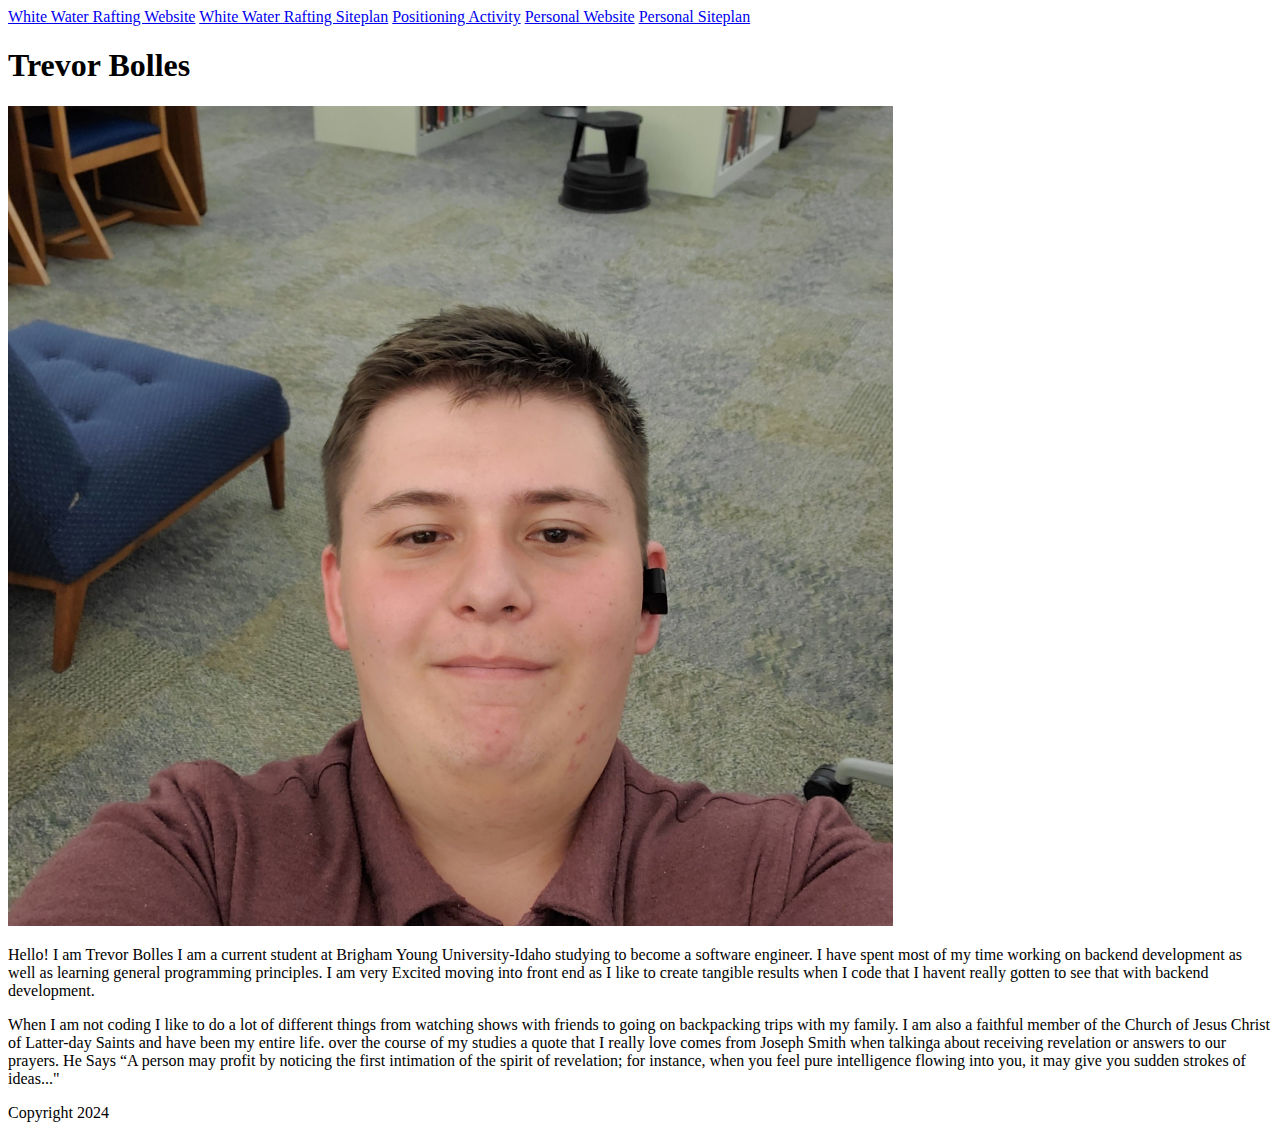
<file: aboutme/index.html>
<!DOCTYPE html>
<html lang="en">
<head>
    <meta charset="UTF-8">
    <meta name="viewport" content="width=device-width, initial-scale=1.0">
    <title>WDD 130 | Home</title>
</head>
<body>
    <header>
        <nav>
            <a href="wwr/index.html">White Water Rafting Website</a>
            <a href="wwr/site-plan-rafting.html">White Water Rafting Siteplan</a>
            <a href="positioning.html">Positioning Activity</a>
            <a href="#">Personal Website</a>
            <a href="#">Personal Siteplan</a>
        </nav> 
    </header>

    <main>
        <h1>Trevor Bolles</h1>
        <img src="images/me.jpg" alt="picture of the developer" width="70%">
        <P>
            Hello! I am Trevor Bolles I am a current student at Brigham Young University-Idaho studying to become a software engineer. 
            I have spent most of my time working on backend development as well as learning general programming principles. I am very
            Excited moving into front end as I like to create tangible results when I code that I havent really gotten to see that with
            backend development. 
            
        </P>
        <p>
            When I am not coding I like to do a lot of different things from watching shows with friends to going on backpacking trips with
            my family. I am also a faithful member of the Church of Jesus Christ of Latter-day Saints and have been my entire life.
            over the course of my studies a quote that I really love comes from Joseph Smith when talkinga about receiving revelation
            or answers to our prayers. He Says “A person may profit by noticing the first intimation of the spirit of revelation; 
            for instance, when you feel pure intelligence flowing into you, it may give you sudden strokes of ideas..."
        </p>
    </main>
    
    <footer>
        Copyright 2024
    </footer>
</body>
</html>
</file>
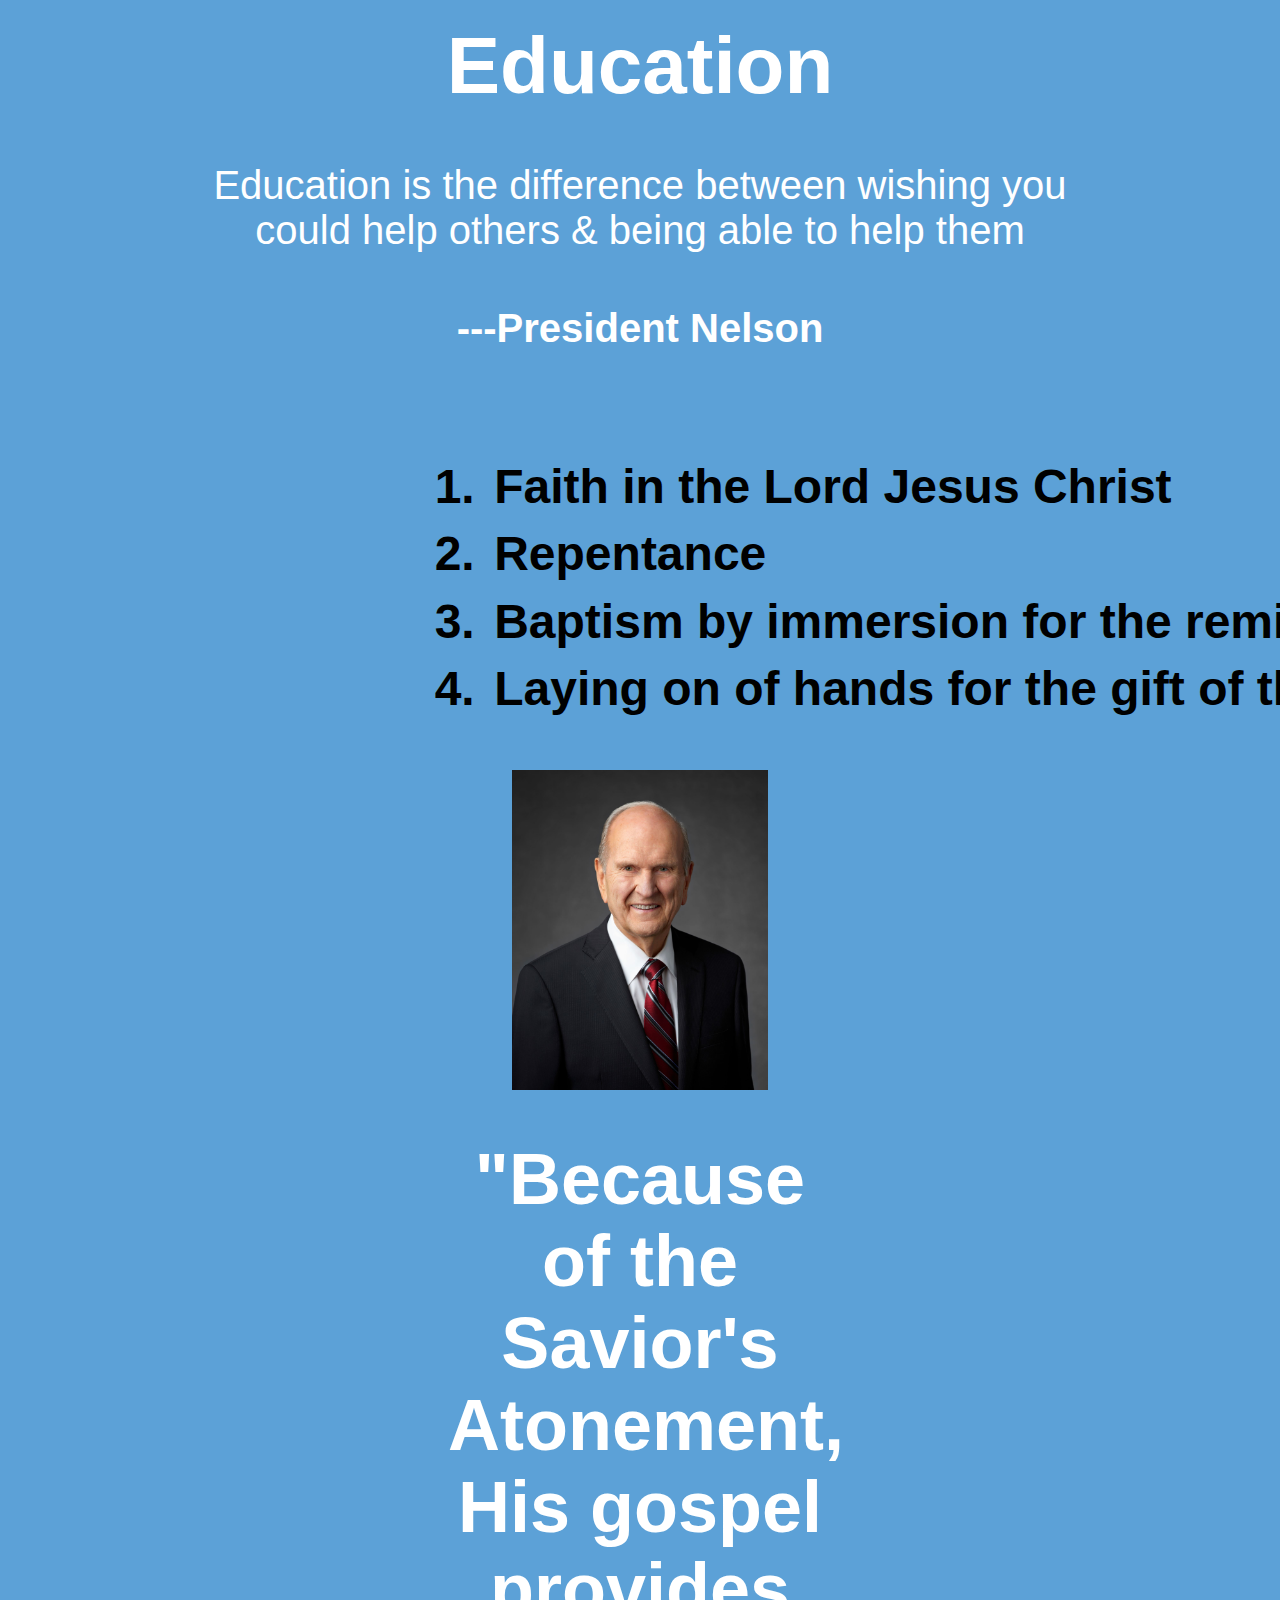
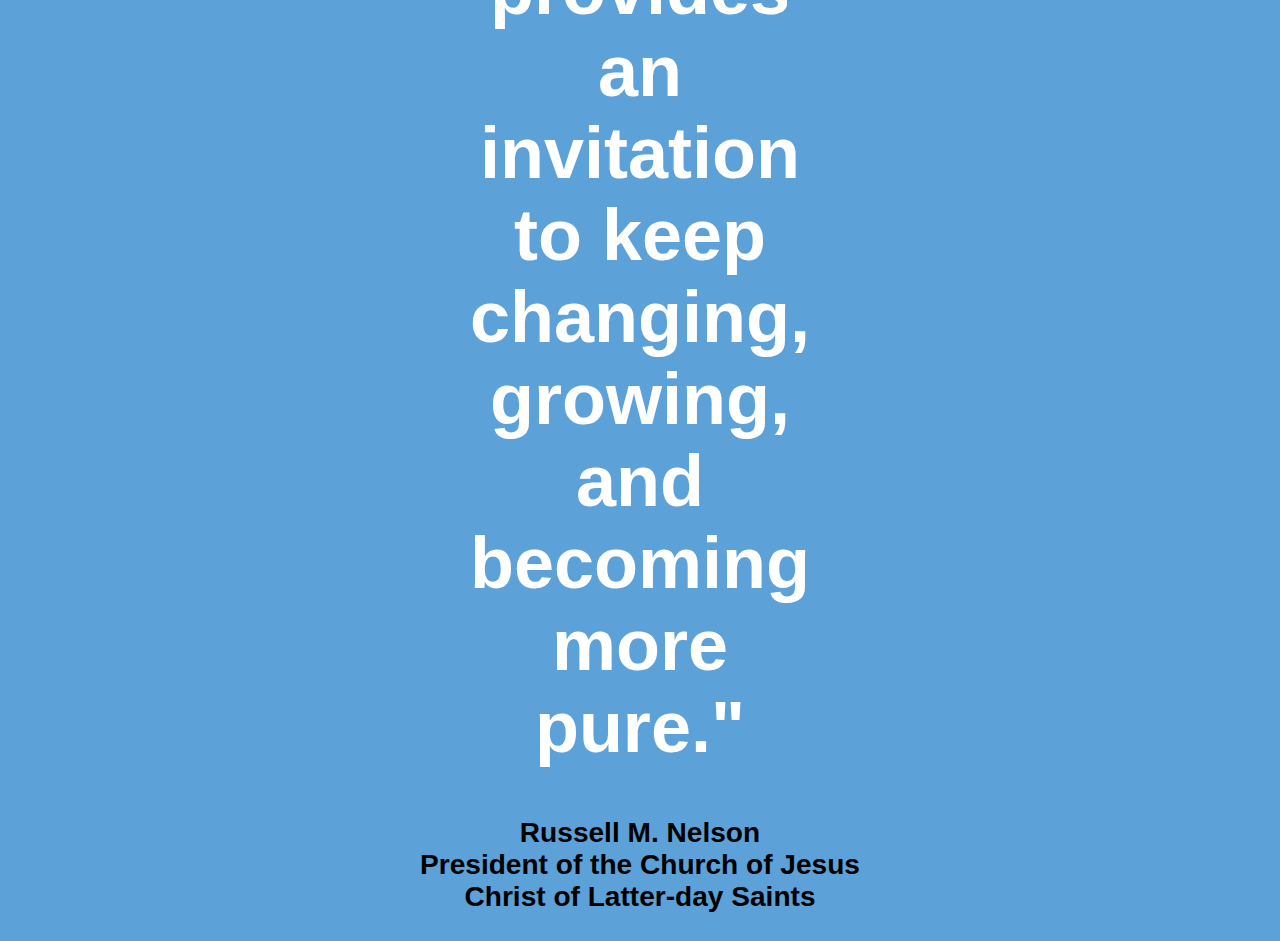
<file: ice/index.html>
<!DOCTYPE html>
<html lang="en">
<head>
    <meta charset="UTF-8">
    <meta name="viewport" content="width, initial-scale=1.0">
    <title>Document</title>
    <link rel="stylesheet" href="styles/ice4styles.css">
</head>
<body>
    <main>
        <div>
            <h1 id="heading"><a id="hover"href="#">Education</a></h1>
        </div>
        <div id="quote1">
            <p id="quote1text">Education is the difference between wishing you could help others & being able to help them</p>
            <h4>---President Nelson</h4>
        </div>
        <div id="principles">
            <ol>
                <li>Faith in the Lord Jesus Christ</li>
                <li>Repentance</li>
                <li>Baptism by immersion for the remission of sins</li>
                <li>Laying on of hands for the gift of the Holy Ghost</li>
            </ol>
        </div>
            
        <img id="heroimage"src="images/russell_nelson_official_portrait_2018.jpeg" alt="Portrait image of President Nelson">
        <div>
            <h1 id="quote2">"Because of the Savior's Atonement, His gospel provides an invitation to keep changing, growing, and becoming more pure."</h1>
        </div>
    </main>
    <footer>
        <h3>Russell M. Nelson<br>President of the Church of Jesus Christ of Latter-day Saints</h3>
    </footer>
</body>
</html>
</file>
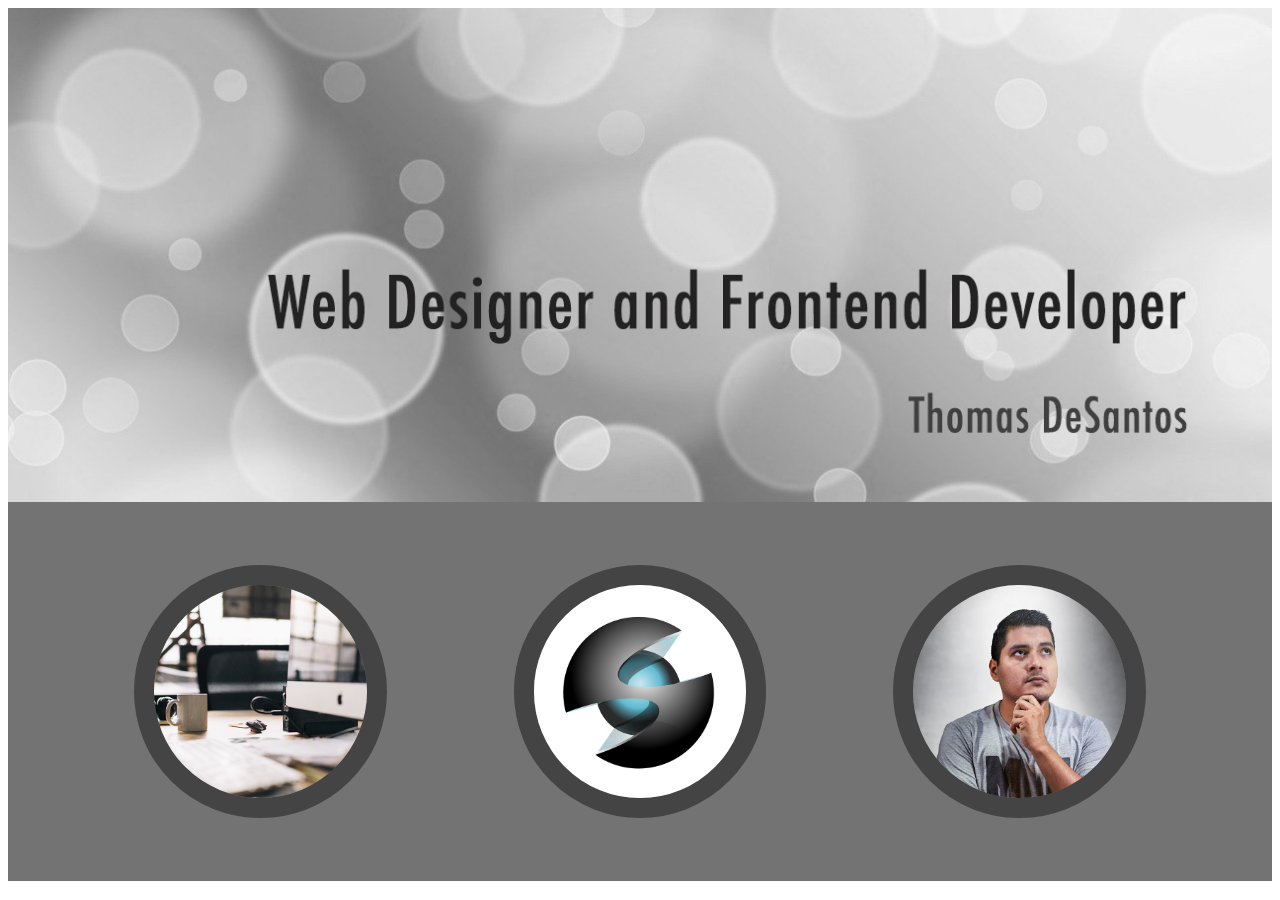
<file: ice2/index.html>
<!DOCTYPE html>
<html lang="en">
<head>
    <meta charset="UTF-8">
    <meta name="viewport" content="width=device-width, initial-scale=1.0">
    <title>ICE2 Challenge</title>
    <link rel="stylesheet" href="styles/styles.css">
</head>
<body>
    <div id="images">
        <div>
            <img id="hero-img" src="images/w05_circles.jpg" alt="Text on image states 'Web Designer and Frontend Developer by Thomas DeSantos'">
        </div>
        <div class="image-menu">
            <img class="image-menu" src="images/w05_ice_image_desk.jpg" alt="Desk with a laptop on it.">
            <img class="image-menu" src="images/w05_ice_image_graphic.png" alt="logo of the company">
            <img class="image-menu" src="images/w05_ice_image_person.jpg" alt="Image of person thinking">
        </div>
    </div>
</body>
</html>
</file>
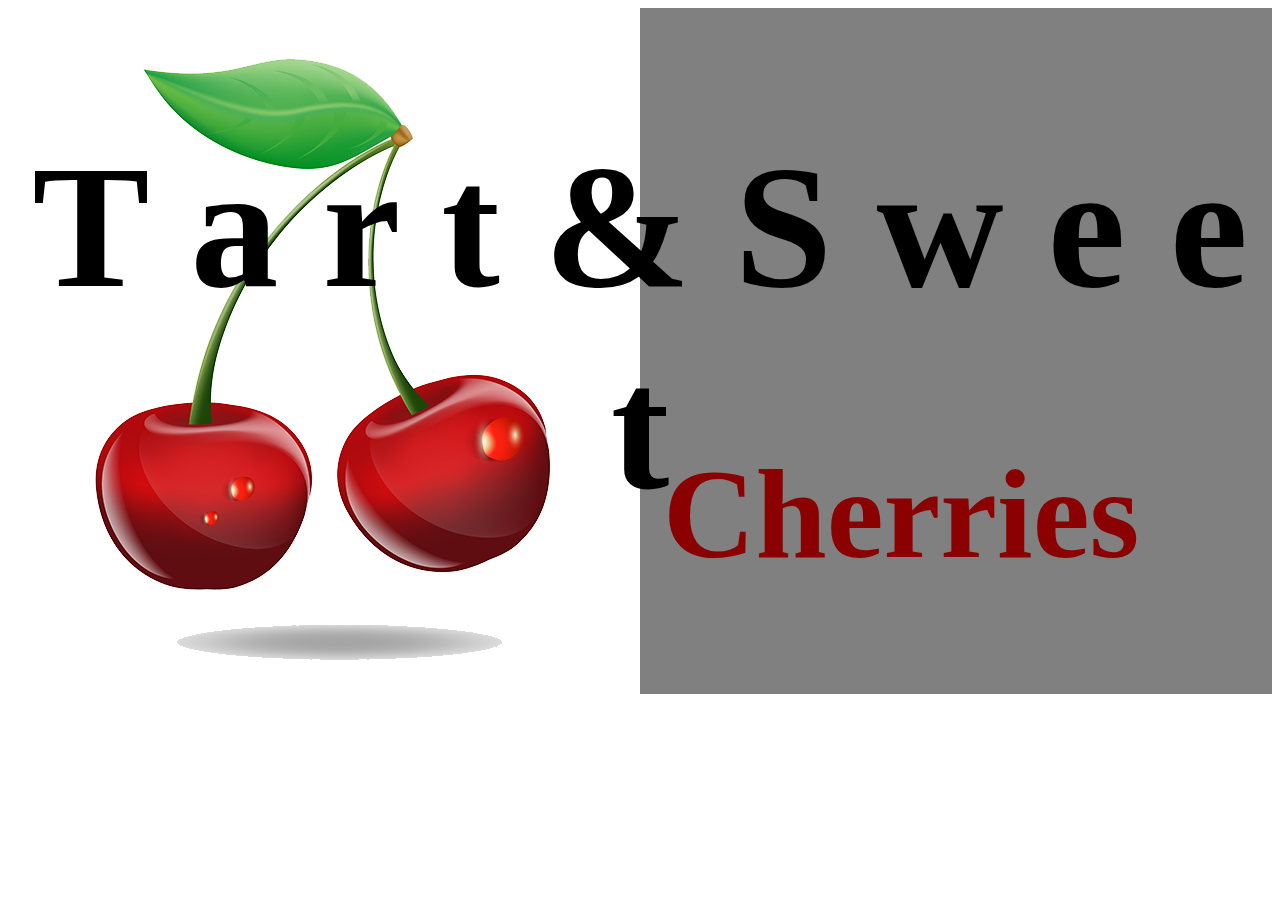
<file: ice6/index.html>
<!DOCTYPE html>
<html lang="en">
<head>
    <meta charset="UTF-8">
    <meta name="viewport" content="width=device-width, initial-scale=1.0">
    <title>ICE 6 Challenge</title>
    <link rel="stylesheet" href="styles/styles.css">
</head>
<body>
<main>
    
    <div id="grid">
        <img class="cherry-img" src="images/w06_cherries.png" alt="a picture of some cherries">
        <h1 class="title">T a r t  &  S w e e t</h1>
        <h2 class="cherries">Cherries</h2>
    </div>
</main>
</body>
</html>
</file>
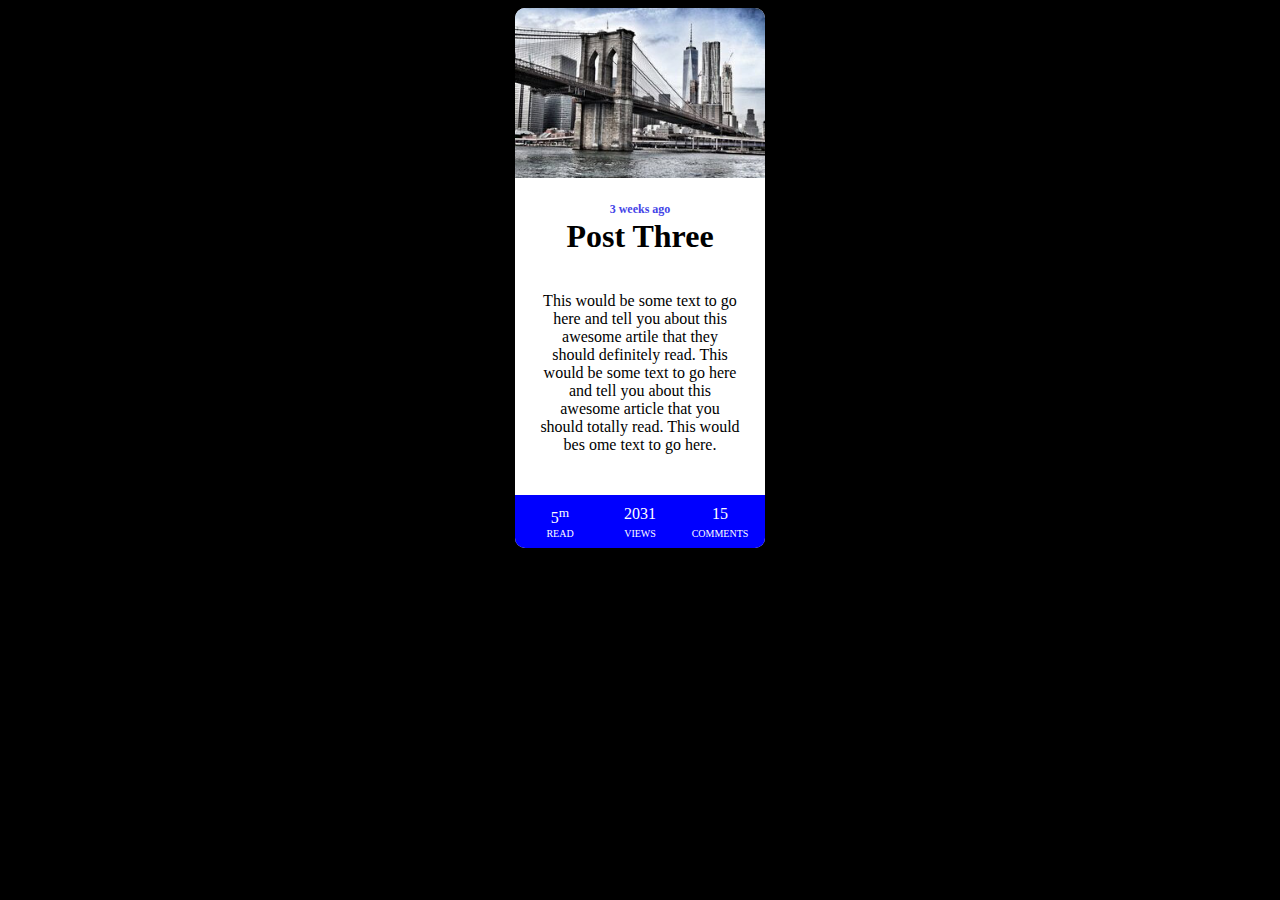
<file: ice9/index.html>
<!DOCTYPE html>
<html lang="en">
<head>
    <meta charset="UTF-8">
    <meta name="viewport" content="width=device-width, initial-scale=1.0">
    <title>ICE 9 Challenge</title>
    <link rel="stylesheet" href="styles/home.css">
</head>
<body>
    <div class="card">
        <img class="headerimage" src="images/w09_ice_img.jpg" alt="Sky scrapers with bridge in a big city">
        <main class="text-content">
            <h5 class="date-posted">3 weeks ago</h5>
            <h1 class="title">Post Three</h1>
            <p class="paragraph">
                This would be some text to go here and tell you about this awesome artile that
                they should definitely read. This would be some text to go here and tell you about
                this awesome article that you should totally read. This would bes ome text to go here.
            </p>
        </main>
        <div class="grid-elements">
            <p class="card-top">5<sup>m</sup></p>
            <p class="card-top">2031</p>
            <p class="card-top">15</p>
            <p class="card-bottom">READ</p>
            <p class="card-bottom">VIEWS</p>
            <p class="card-bottom">COMMENTS</p>
        </div>
    </div>
</body>
</html>
</file>
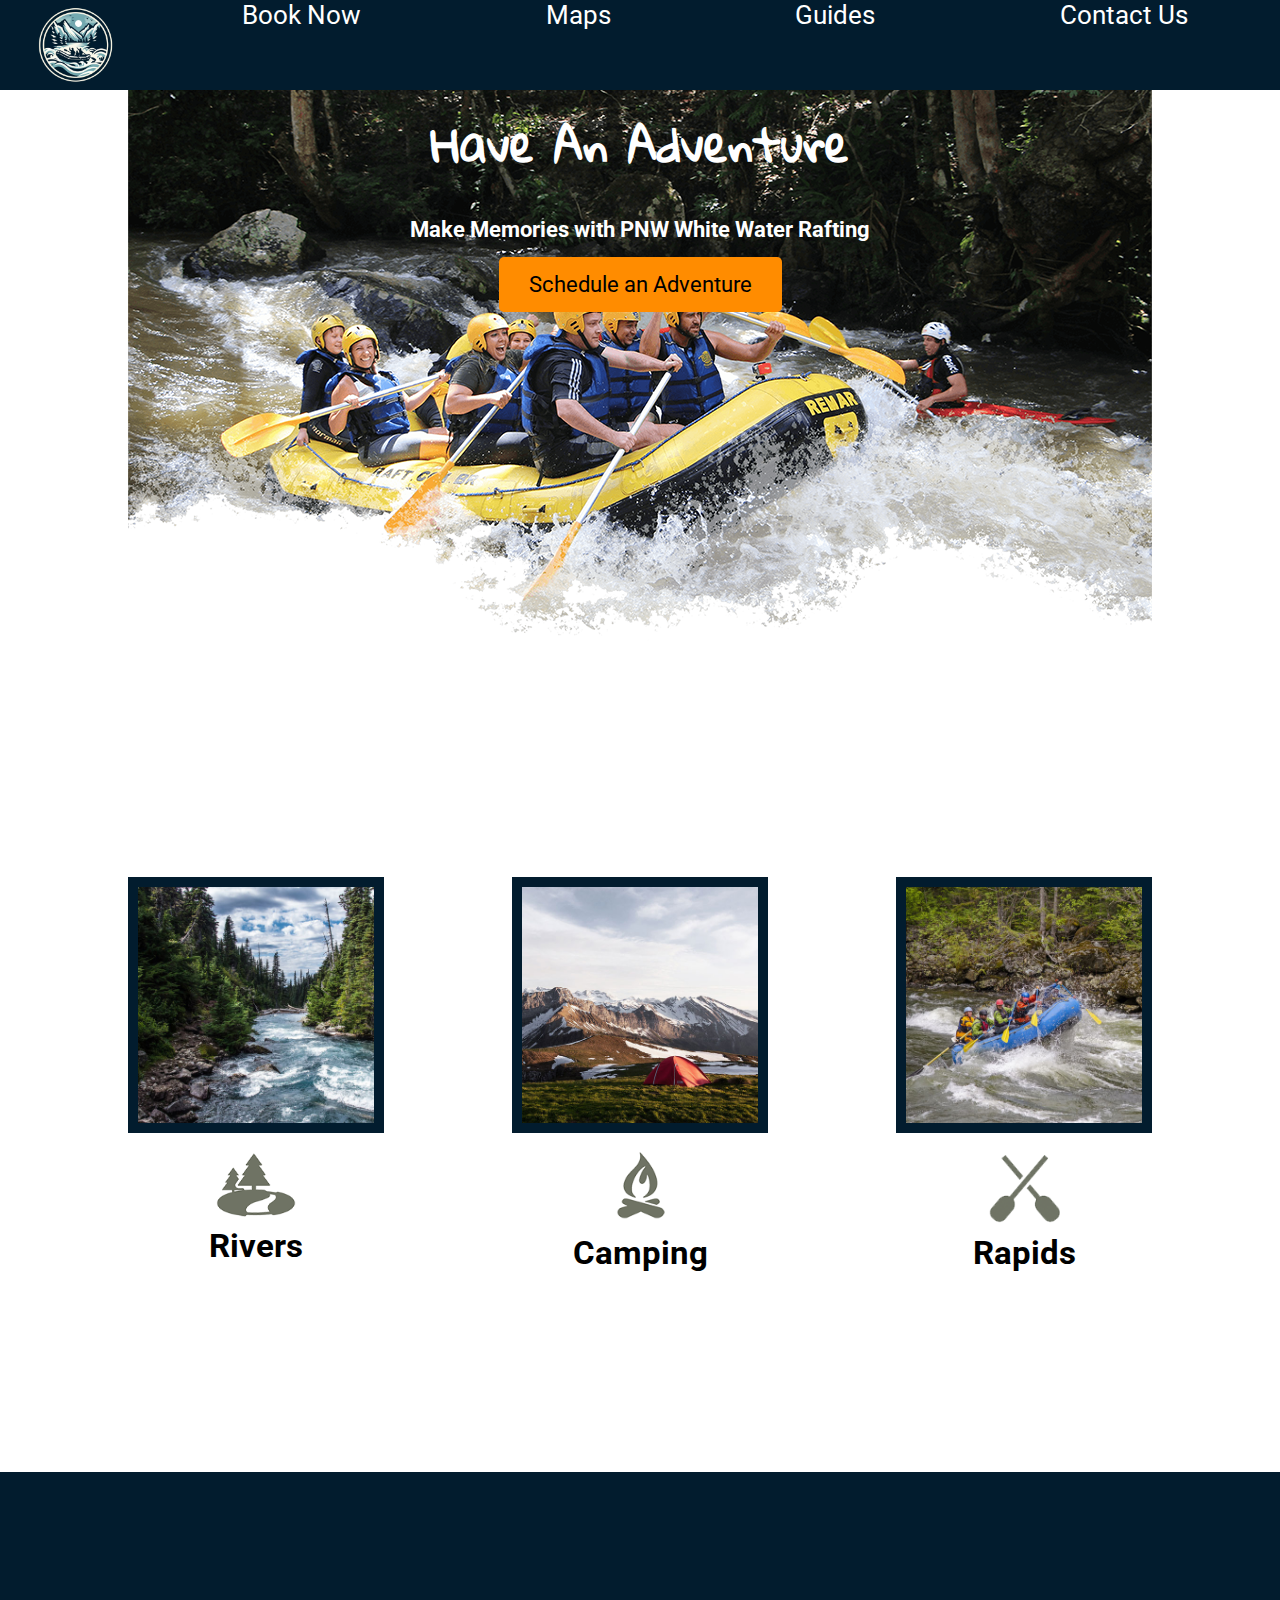
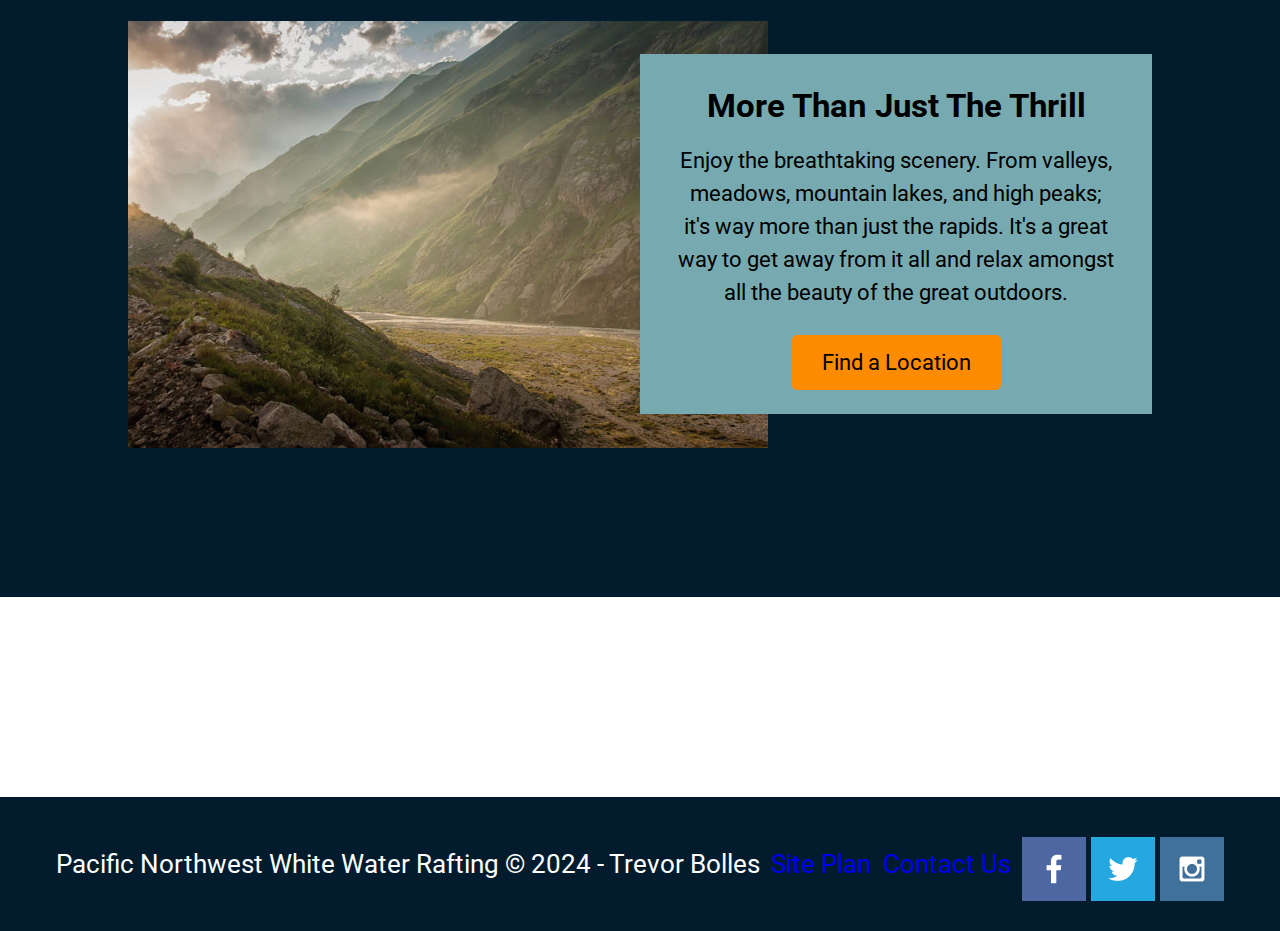
<file: wwr/index.html>
<!DOCTYPE html>
<html lang="en">
<head>
    <meta charset="UTF-8">
    <meta name="viewport" content="width=, initial-scale=1.0">
    <title>Pacific NW White Water Rafting | Home</title>
    <link rel="stylesheet" href="styles/style.css">
</head>
<body>
<div id="content">
    <header>
        <a href="index.html" id="logo_link">
            <!--Remove "width" parameter when beginning to add CSS-->
            <img class="logo" src="images/OIG3.png" alt="Pacific Northwest White Water Rafting Logo">
        </a>
        <nav>
            <a href="bookings.html">Book Now</a>
            <a href="maps.html">Maps</a>
            <a href="guides.html">Guides</a>
            <a href="contact-us.html">Contact Us</a>
        </nav>
    </header>
    <div id="hero">
        <div id="hero-box">
            <img id="hero-img" src="images/hero.png" alt="People enjoying a rafting trip">
        </div>
        <section id="hero-msg">
            <h1 class="home-title">Have An Adventure</h1>
            <h4>Make Memories with PNW White Water Rafting</h4>
            <div class="button-box">
                <a class="book" href="bookings.html">Schedule an Adventure</a>
            </div>
        </section>
    </div>
    <main class="home-grid">
        <section class="rivers-card">
            <img class="card-img" src="images/rivers.jpg" alt="river in forest">
            <img class="icon" src="images/river_icon.png" alt="river icon">
            <h2>Rivers</h2>
        </section>
        <section class="camping-card">
            <img class="card-img" src="images/camping.jpg" alt="find a spot to camp at">
            <img class="icon" src="images/fire_icon.png" alt="campfire icon">
            <h2>Camping</h2>
        </section>
        <section class="rapids-card">
            <img class="card-img" src="images/rapids.jpg" alt="rafting boat">
            <img class="icon" src="images/oars.png" alt="oars icon">
            <h2>Rapids</h2>
        </section>
        <div id="background"></div>
        <img class="mountains" src="images/mountains.jpg" alt="pictures of mountains covered in evergreen trees">
        <section class="msg">
            <h2>More Than Just The Thrill</h2>
            <p>
                Enjoy the breathtaking scenery. From valleys, meadows, mountain lakes, and high peaks; 
                it's way more than just the rapids. It's a great way to get away from it all and relax
                amongst all the beauty of the great outdoors.
            </p>
            <a class="maps" href="maps.html">Find a Location</a>
        </section>
    </main>
    <footer>
        <p>Pacific Northwest White Water Rafting &copy; 2024 - Trevor Bolles</p>
        <p><a href="site-plan-rafting.html">Site Plan</a></p>
        <p><a href="contact-us.html">Contact Us</a></p>
        <div class="social">
            <a href="https://www.facebook.com" target="_blank">
                <img src="images/facebook.png" alt="facebook icon">
            </a>
            <a href="https://www.twitter.com" target="_blank">
                <img src="images/twitter.png" alt="twitter icon">
            </a>
            <a href="https://www.instagram.com" target="_blank">
                <img src="images/instagram.png" alt="instagram icon">
            </a>
        </div>
    </footer>
</div>
</body>
</html>
</file>
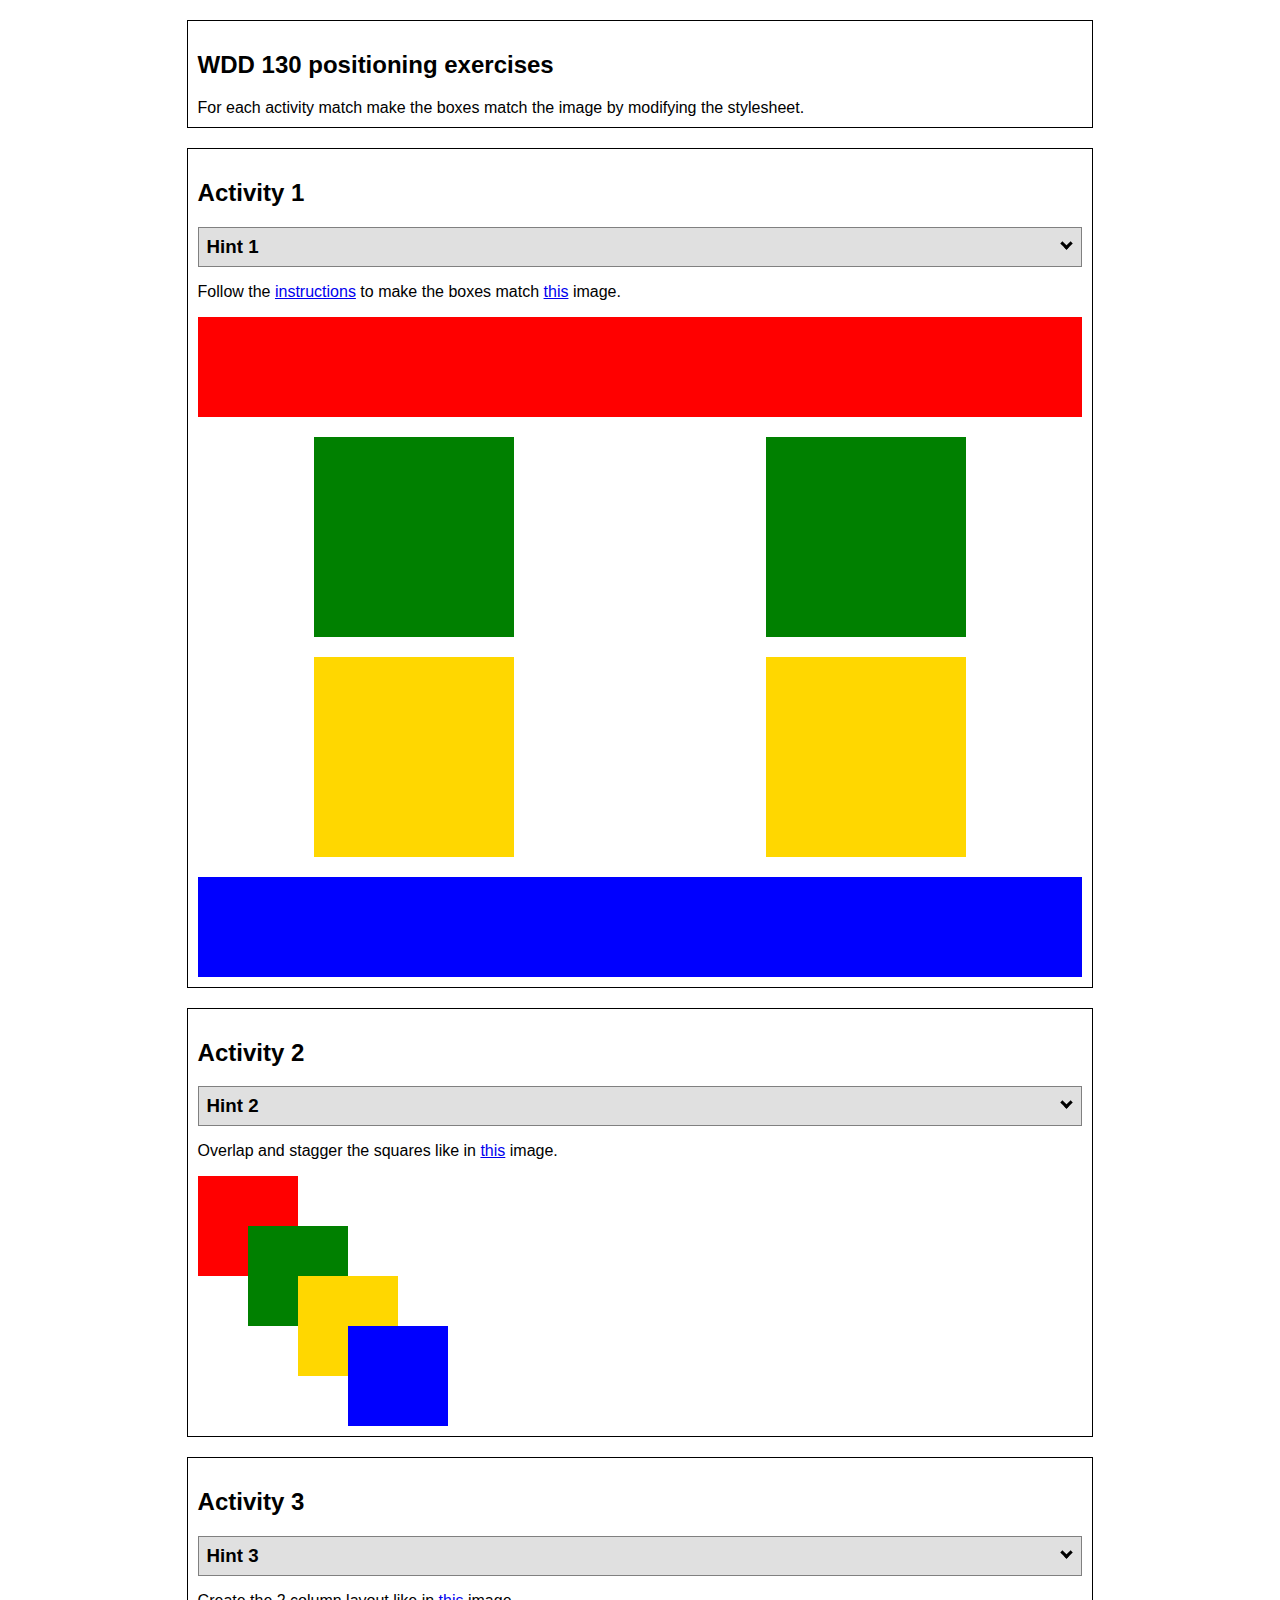
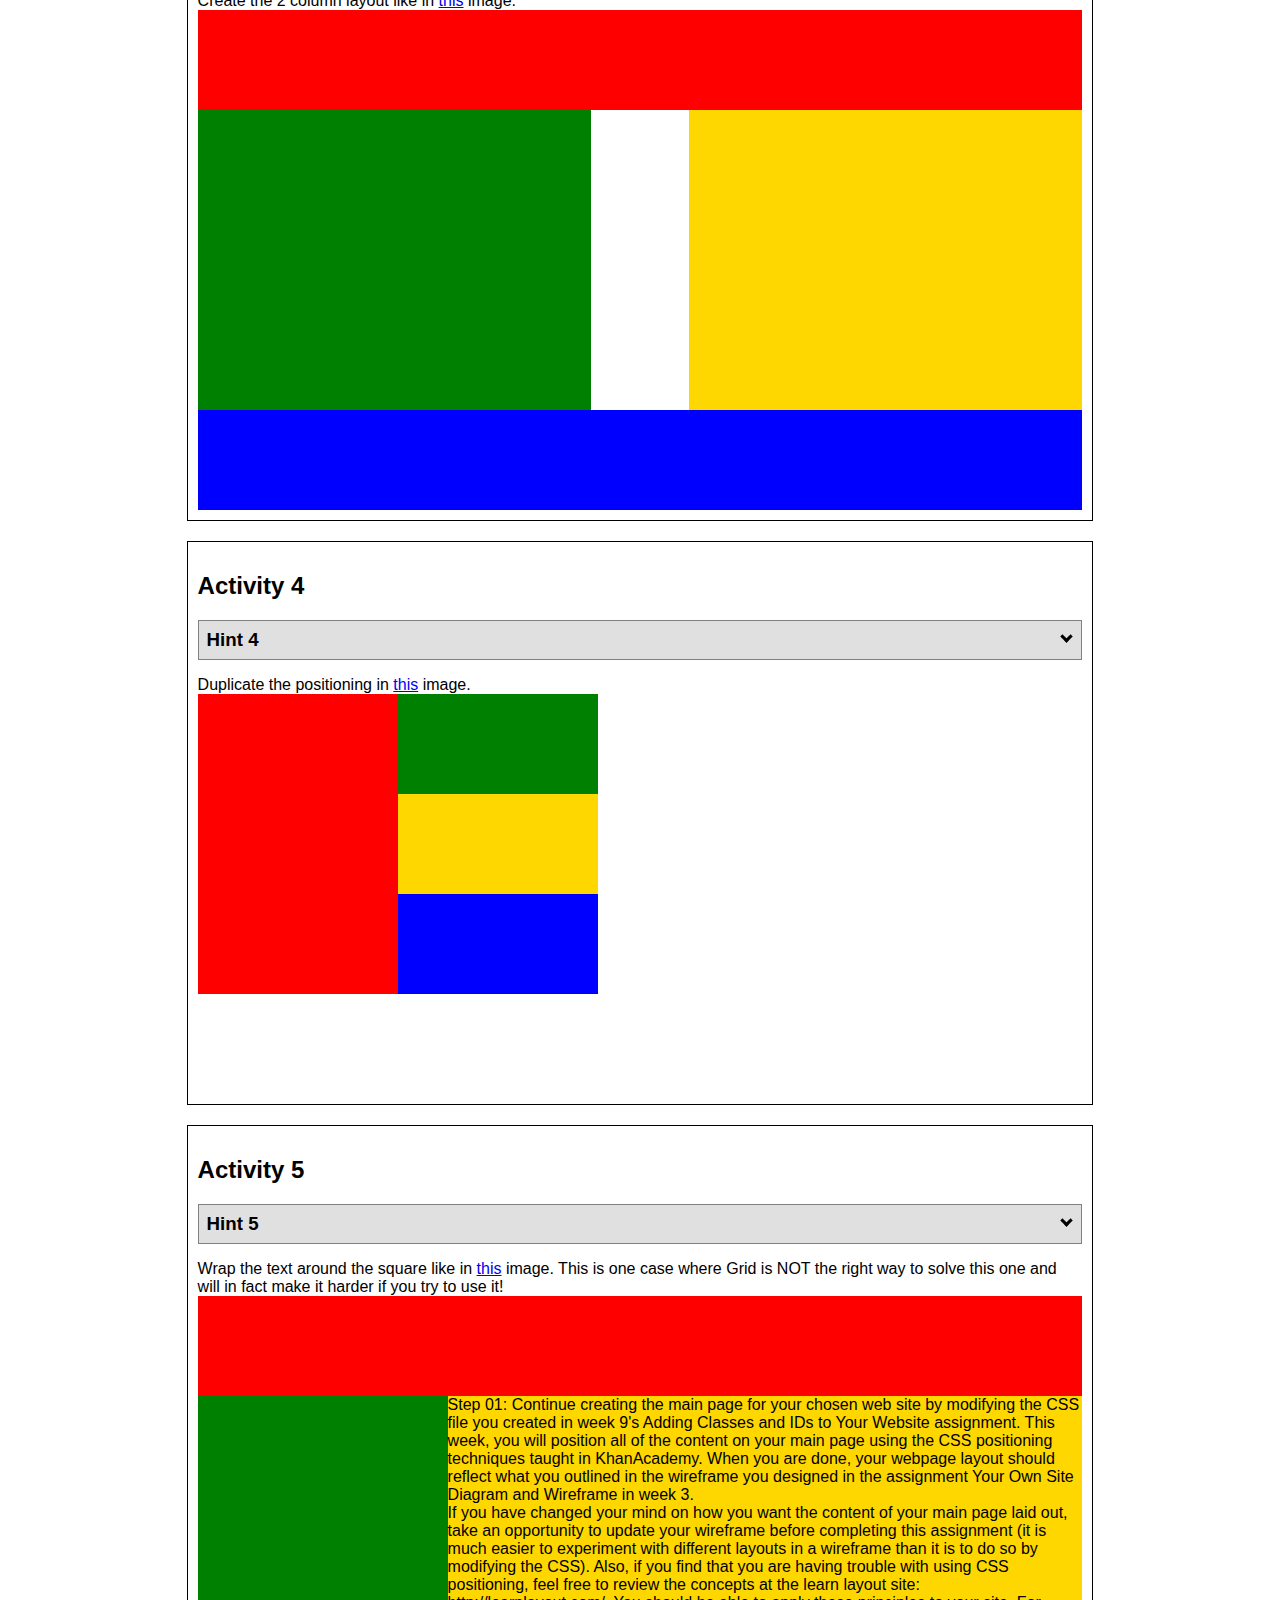
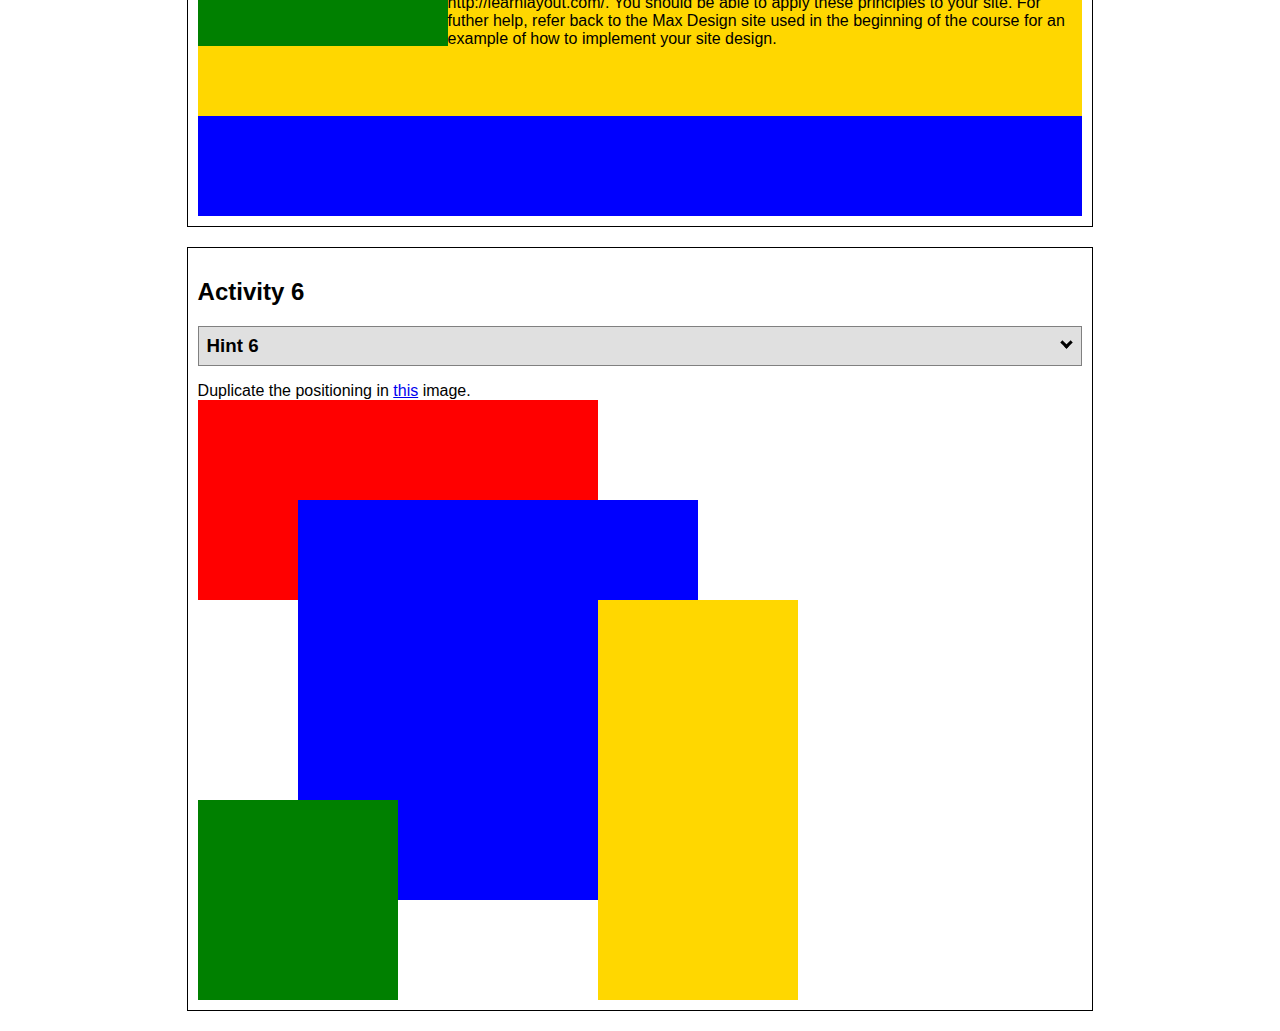
<file: positioning/positioning.html>
<!DOCTYPE html>
<html lang="en">
  <head>
    <!-- HTML - Name: positioning.html -->
    <title>Positioning Activity</title>
    <link rel="stylesheet" type="text/css" href="styles/positionstyles.css"/>
  </head>
  <body>
    <div class="activity">
      <h2>WDD 130 positioning exercises</h2>
      For each activity match make the boxes match the image by modifying the stylesheet.</div>
    <div class="activity">
      <h2>Activity 1</h2>
      <section class="hint"><input type="checkbox" ><i></i> <h3>Hint 1</h3><div><p>Check out the <a href="https://byui-wdd.github.io/wdd130/activities/w06-css-positioning.html" target="_blank">activity instructions</a> in Ilearn!</p></div></section>
      <p>Follow the <a href="https://byui-wdd.github.io/wdd130/activities/w06-css-positioning.html" target="_blank">instructions</a> to make the boxes match  <a href="https://byui-wdd.github.io/wdd130/images/example1.png" target="_blank">this</a> image.</p>
      <div class="content1" >
        <div class="red1" ></div>
        <div class="green1" ></div>
        <div class="green1" ></div>
        <div class="yellow1"></div>
        <div class="yellow1"></div>
        <div class="blue1"></div>
      </div>
    </div>
    <div class="activity">
      <h2>Activity 2</h2>
      <section class="hint"><input type="checkbox" > <h3>Hint 2</h3><i></i><div>
      <ul>
      <li>grid-template-columns: 50px 50px 50px 50px 50px </li></ul></div></section>
      <p>Overlap and stagger the squares like in <a href="https://byui-wdd.github.io/wdd130/images/example2.png" target="_blank">this</a> image.</p>
      <div class="content2" >
        <div class="red2" ></div>
        <div class="green2" ></div>
        <div class="yellow2"></div>
        <div class="blue2"></div>
      </div>
    </div>
    <div class="activity">
      <h2>Activity 3</h2>
      <section class="hint"><input type="checkbox" > <h3>Hint 3</h3><i></i><div><p>This one is going to be best solved with CSS Grid. Remember to make the boxes the right width first...then start moving them around. </p><h4>Properties used:</h4><ul><li>display:grid;</li><li>grid-template-columns:</li><li>grid-column-gap:</li>
        <li>grid-column:</li>  </ul></div></section>
      Create the 2 column layout like in <a href="https://byui-wdd.github.io/wdd130/images/example3.png" target="_blank">this</a>  image.
      <div class="content3" >
        <div class="red3" ></div>
        <div class="green3" ></div>
        <div class="yellow3"></div>
        <div class="blue3"></div>
      </div>
    </div>
    <div class="activity">
      <h2>Activity 4</h2>
      <section class="hint"><input type="checkbox" > <h3>Hint 4</h3><i></i><div><p>For the others we have been primarily concerned with width. For this one you will need to adjust height as well. </p><h4>Properties used:</h4><ul><li>display:grid;</li><li>grid-template-columns:</li><li>grid-row:</li></ul></div></section>
      Duplicate the positioning in <a href="https://byui-wdd.github.io/wdd130/images/example4.png" target="_blank">this</a> image. 
      <div class="content4" >
        <div class="red4" ></div>
        <div class="green4" ></div>
        <div class="yellow4"></div>
        <div class="blue4"></div>
      </div>
    </div>

    <div class="activity">
      <h2>Activity 5</h2>
      <section class="hint"><input type="checkbox" > <h3>Hint 5</h3><i></i><div><p>Grid is <strong>not</strong> the right way to do this.  In fact there is only one way to really do that...and that is with float. Remember that we float the thing we want the text to wrap around.  Also remember to start by making all the shapes the right size and shape.</p><h4>Properties used:</h4><ul><li>float: left;</li></ul></div></section>
      Wrap the text around the square like in <a href="https://byui-wdd.github.io/wdd130/images/example5.png" target="_blank">this</a> image. This is one case where Grid is NOT the right way to solve this one and will in fact make it harder if you try to use it!
      <div class="content5" >
        <div class="red5" ></div>
        <div class="green5" ></div>
        <div class="yellow5">Step 01: Continue creating the main page for your chosen web site by modifying the CSS file you created in week 9's Adding Classes and IDs to Your Website assignment. This week, you will position all of the content on your main page using the CSS positioning techniques taught in KhanAcademy. When you are done, your webpage layout should reflect what you outlined in the wireframe you designed in the assignment Your Own Site Diagram and Wireframe in week 3. <br />
          If you have changed your mind on how you want the content of your main page laid out, take an opportunity to update your wireframe before completing this assignment (it is much easier to experiment with different layouts in a wireframe than it is to do so by modifying the CSS). Also, if you find that you are having trouble with using CSS positioning, feel free to review the concepts at the learn layout site: http://learnlayout.com/. You should be able to apply these principles to your site. For futher help, refer back to the Max Design site used in the beginning of the course for an example of how to implement your site design.</div>
        <div class="blue5"></div>
      </div>
    </div>
    <div class="activity">
      <h2>Activity 6</h2>
      <section class="hint"><input type="checkbox" > <h3>Hint 6</h3><i></i><div><p>This one is all about visualizing the grid behind the layout. If you are having a hard time doing that first: all the sizes are even multiples of 100, and second here is another example with the lines drawn: <a href="https://byui-wdd.github.io/wdd130/images/example6-hint.png" target="_blank">example 6 with lines</a>. For this one you will find it easiest if you use px for the column width. You can also use <kbd>z-index</kbd> to control the element layering.    </p><h4>Properties used:</h4><ul><li>display:grid;</li><li>grid-template-columns:</li><li>grid-column:</li><li>grid-row:</li><li><a href="https://www.w3schools.com/cssref/pr_pos_z-index.asp" target="_blank">z-index:</a></li></ul></div></section>
      Duplicate the positioning in <a href="https://byui-wdd.github.io/wdd130/images/example6.png" target="_blank">this</a> image.
      <div class="content6" >
        <div class="red6" ></div>
        <div class="green6" ></div>
        <div class="yellow6"></div>
        <div class="blue6"></div>
      </div>
    </div>
  </body>
</html>
</file>
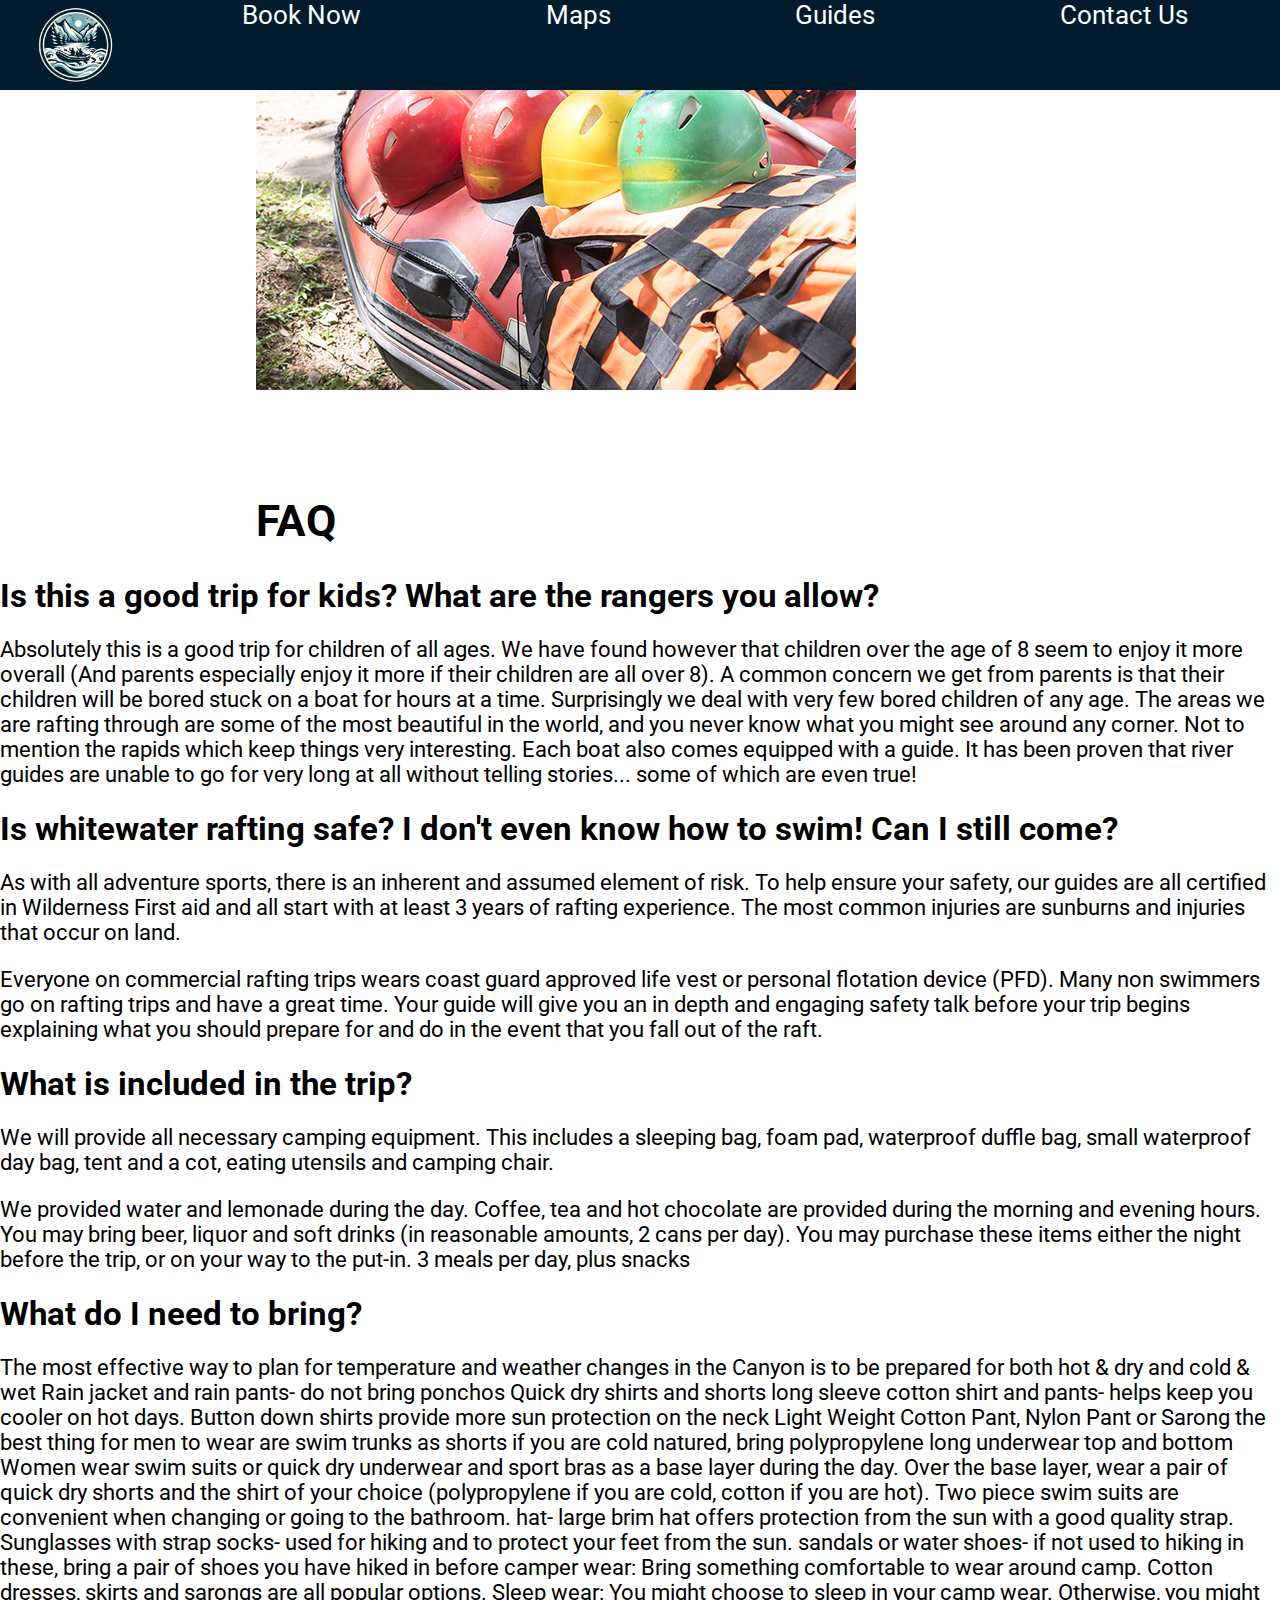
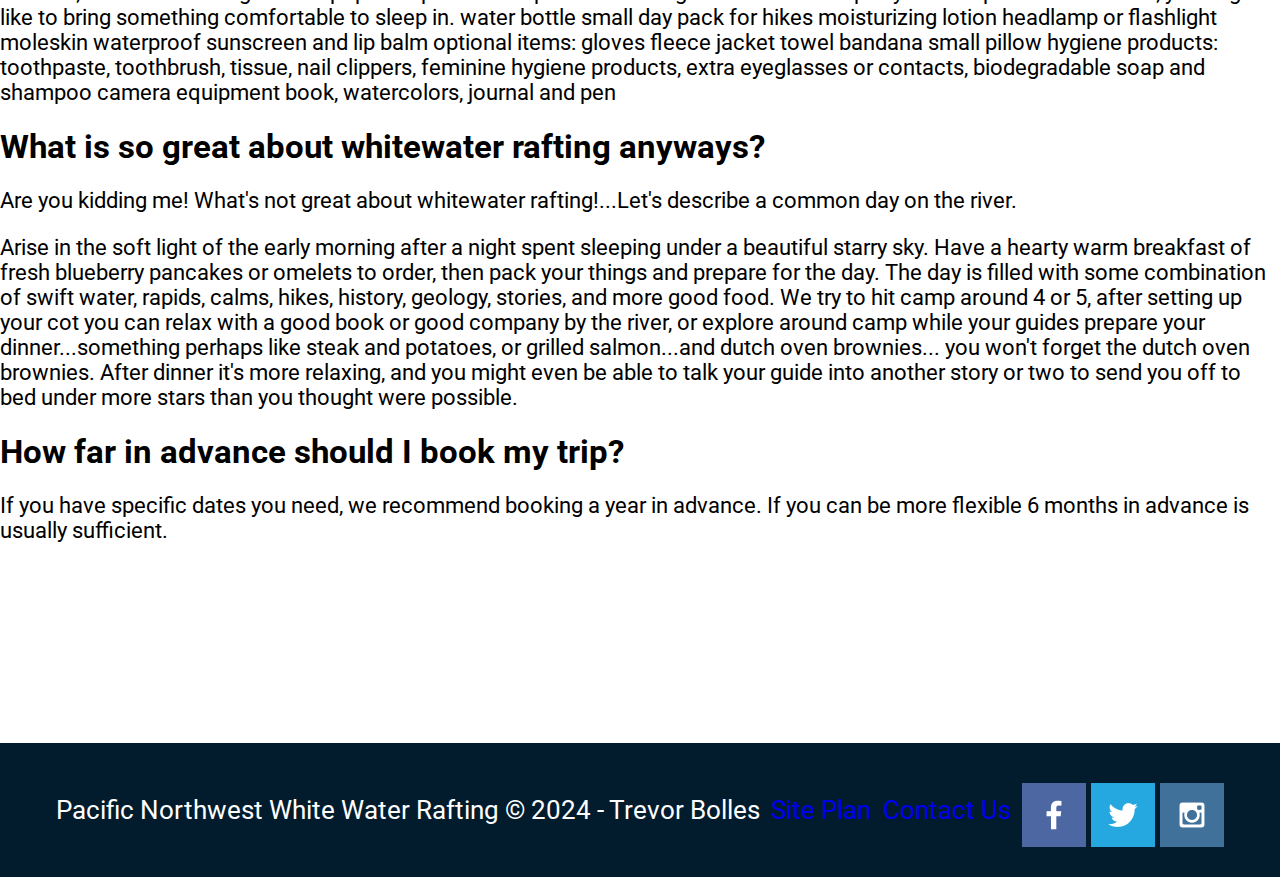
<file: wwr/faq.html>
<!DOCTYPE html>
<html lang="en">
<head>
    <meta charset="UTF-8">
    <meta name="viewport" content="width=, initial-scale=1.0">
    <title>Pacific NW White Water Rafting | Home</title>
    <link rel="stylesheet" href="styles/style.css">
</head>
<body>
<div id="content">
    <header>
        <a href="index.html" id="logo_link">
            <!--Remove "width" parameter when beginning to add CSS-->
            <img class="logo" src="images/OIG3.png" alt="Pacific Northwest White Water Rafting Logo">
        </a>
        <nav>
            <a href="bookings.html">Book Now</a>
            <a href="maps.html">Maps</a>
            <a href="guides.html">Guides</a>
            <a href="contact-us.html">Contact Us</a>
        </nav>
    </header>
    <div id="hero">
        <div id="hero-box">
            <img id="hero-img" src="images/faq-hero.jpg" alt="white water rafting gear on a beach">
            <h1 id="hero-msg">FAQ</h1>
        </div>
    </div>
    <main>
        <div class="faq-content">
            <h2>Is this a good trip for kids? What are the rangers you allow?</h2>
            <p>
                Absolutely this is a good trip for children of all ages. 
                We have found however that children over the age of 8 seem to enjoy it more overall 
                (And parents especially enjoy it more if their children are all over 8). 
                A common concern we get from parents is that their children will be bored stuck on a boat for hours at a time. 
                Surprisingly we deal with very few bored children of any age. 
                The areas we are rafting through are some of the most beautiful in the world, 
                and you never know what you might see around any corner. 
                Not to mention the rapids which keep things very interesting. 
                Each boat also comes equipped with a guide. 
                It has been proven that river guides are unable to go for very long at all without telling stories...
                some of which are even true!
            </p>
            <h2>Is whitewater rafting safe? I don't even know how to swim! Can I still come?</h2>
            <p>
                As with all adventure sports, there is an inherent and assumed element of risk. 
                To help ensure your safety, our guides are all certified in Wilderness First 
                aid and all start with at least 3 years of rafting experience. 
                The most common injuries are sunburns and injuries that occur on land.
            </p>
            <p>
                Everyone on commercial rafting trips wears coast guard approved life vest or personal flotation device (PFD). 
                Many non swimmers go on rafting trips and have a great time. 
                Your guide will give you an in depth and engaging safety talk before your 
                trip begins explaining what you should prepare for and do in the event that you fall out of the raft.
            </p>
            <h2>What is included in the trip?</h2>
            <p>
                We will provide all necessary camping equipment. 
                This includes a sleeping bag, foam pad, waterproof duffle bag, small waterproof day bag, 
                tent and a cot, eating utensils and camping chair.
            </p>
            <p>
                We provided water and lemonade during the day. 
                Coffee, tea and hot chocolate are provided during the morning and evening hours. 
                You may bring beer, liquor and soft drinks (in reasonable amounts, 2 cans per day). 
                You may purchase these items either the night before the trip, or on your way to the put-in. 
                3 meals per day, plus snacks
            </p>
            <h2>What do I need to bring?</h2>
            <p>
                The most effective way to plan for temperature and weather changes in the Canyon is to be 
                prepared for both hot & dry and cold & wet Rain jacket and rain pants- 
                do not bring ponchos Quick dry shirts and shorts long sleeve cotton shirt and pants- 
                helps keep you cooler on hot days. Button down shirts provide more sun protection on the 
                neck Light Weight Cotton Pant, Nylon Pant or Sarong the best thing for men to wear are swim trunks as 
                shorts if you are cold natured, bring polypropylene long underwear top and bottom Women wear swim suits 
                or quick dry underwear and sport bras as a base layer during the day. Over the base layer, 
                wear a pair of quick dry shorts and the shirt of your choice (polypropylene if you are cold, 
                cotton if you are hot). Two piece swim suits are convenient when changing or going to the bathroom. 
                hat- large brim hat offers protection from the sun with a good quality strap. Sunglasses with strap 
                socks- used for hiking and to protect your feet from the sun. sandals or water shoes- 
                if not used to hiking in these, bring a pair of shoes you have hiked in before camper wear: 
                Bring something comfortable to wear around camp. Cotton dresses, skirts and sarongs are all 
                popular options. Sleep wear: You might choose to sleep in your camp wear. Otherwise, you might like to 
                bring something comfortable to sleep in. water bottle small day pack for hikes moisturizing lotion 
                headlamp or flashlight moleskin waterproof sunscreen and lip balm optional items: gloves fleece 
                jacket towel bandana small pillow hygiene products: toothpaste, toothbrush, tissue, nail clippers,
                feminine hygiene products, extra eyeglasses or contacts, biodegradable soap and shampoo camera 
                equipment book, watercolors, journal and pen
            </p>
            <h2>What is so great about whitewater rafting anyways?</h2>
            <p>
                Are you kidding me! What's not great about whitewater rafting!...Let's describe a common day on the river.
            </p>
            <p>
                Arise in the soft light of the early morning after a night spent sleeping under a beautiful starry sky. 
                Have a hearty warm breakfast of fresh blueberry pancakes or omelets to order, then pack your things and 
                prepare for the day. The day is filled with some combination of swift water, rapids, calms, hikes, history, 
                geology, stories, and more good food. We try to hit camp around 4 or 5, after setting up your cot you can 
                relax with a good book or good company by the river, or explore around camp while your guides prepare 
                your dinner...something perhaps like steak and potatoes, or grilled salmon...and dutch oven brownies...
                you won't forget the dutch oven brownies. After dinner it's more relaxing, and you might even be able 
                to talk your guide into another story or two to send you off to bed under more stars than you thought 
                were possible.
            </p>
            <h2>How far in advance should I book my trip?</h2>
            <p>
                If you have specific dates you need, we recommend booking a year in advance. 
                If you can be more flexible 6 months in advance is usually sufficient.
            </p>
        </div>
        
        
    </main>
    <footer>
        <p>Pacific Northwest White Water Rafting &copy; 2024 - Trevor Bolles</p>
        <p><a href="site-plan-rafting.html">Site Plan</a></p>
        <p><a href="contact-us.html">Contact Us</a></p>
        <div class="social">
            <a href="https://www.facebook.com" target="_blank">
                <img src="images/facebook.png" alt="facebook icon">
            </a>
            <a href="https://www.twitter.com" target="_blank">
                <img src="images/twitter.png" alt="twitter icon">
            </a>
            <a href="https://www.instagram.com" target="_blank">
                <img src="images/instagram.png" alt="instagram icon">
            </a>
        </div>
    </footer>
</div>
</body>
</html>
</file>
<file: ice/styles/ice4styles.css>
body{
    background-color: #5ca1d7;
    font-family: Cormorant, sans-serif;
    margin: 0;
    padding: 0;
}
#heading{
    font-size: 500%;
    color: #000;
    font-weight: bold;
    text-align: center;
    margin-top: 20px;
    margin-bottom: 20px;

}
#hover{
    color: white;
    text-decoration: none;
}
#hover:hover{
    color: #000;
    text-decoration: none;
}
#quote1{
    font-size: 2.5em;
    color: white;
    font-weight: bold;
    text-align: center;
    margin-top: 4%;
    padding-left: 15%;
    padding-right: 15%;
}
#quote1text{
    color: white;
    font-weight: normal;
    text-align: center;
    margin-top: 4%;
    margin-bottom: 0%;
}
#principles{
    font-size: 300%;
    font-weight: bold;
    width: 100%;
    display: table;
    padding-left: 35%;
    padding-right: 25%;
}
li{
    padding: .5%
}
#heroimage{
    width: 20%;
    height: 100%;
    display: block;
    margin-left: auto;
    margin-right: auto;
}
#quote2{
    font-family: Darker Grotesque, sans-serif;
    font-size: 4.5em;
    color: white;
    text-align: center;
    padding-left: 35%;
    padding-right: 35%;
}
footer{
    font-size: 1.5em;
    color: black;
    text-align: center;
    padding-left: 30%;
    padding-right: 30%;
    margin: 0 auto;
}
</file>
<file: ice2/styles/styles.css>
#images {
    font-size: 0;
    text-align: center;
    box-sizing: border-box;
}
#hero-img{
    margin: 0 auto;
    width: 100%;
   
}
.image-menu {
    background-color: #737373;
    padding: 0px, 20px;
    margin: 0;
}
img.image-menu {
    width: 20%;
    margin: 5%;
    border-radius: 50%;
    border: 20px solid #444444;
    box-sizing: border-box;
}
</file>
<file: ice6/styles/styles.css>
#grid{
    display: grid;
    grid-template-columns: repeat(2, 1fr);
    grid-template-rows: repeat(2, 1fr);
    position: relative;
}

#grid::before{
    content: "";
    position: absolute;
    top: 0;
    right: 0;
    width: 50%;
    height: 100%;
    background: grey;
    z-index: 0;
}

.cherry-img{
    grid-column: 1 / 2;
    grid-row: 1 / 3;
    align-self: center;
    justify-self: right;
}

.cherries{
    font-size : 8em;
    grid-column: 2 / 3;
    grid-row: 1 / 3;
    align-self: flex-end;
    text-align: left;
    z-index: 1;
    color: darkred;
}
.title{
    font-size : 11em;
    grid-column: 1 / 3;
    grid-row: 1 / 3;
    justify-self: center;
    text-align: center;
    z-index: 1;
}
</file>
<file: ice9/styles/home.css>
body{
    background-color: black;
}
.card{
    width: 250px;
    margin: 0 auto;
    background-color: white;
    border-radius: 10px !important;
}
.headerimage{
    border-start-start-radius: 10px; border-start-end-radius: 10px;
    width: 100%;
}
.text-content{
    text-align: center;
}
.date-posted{
    font-size: 12px;
    color: rgb(68, 68, 231);
    margin-bottom: -20px;

}
.paragraph{
    padding: 10%;
    margin-top: -10px;
}
.grid-elements{
    display: grid;
    grid-template-columns: repeat(3, 1fr);
    background-color: blue;
    color: white;
    padding: 5px;
    border-end-start-radius: 10px; border-end-end-radius: 10px;
 
}
.card-top{
    text-align: center;
    margin-top: 5px;
}
.card-bottom{
    margin: -15px;
    text-align: center;
    font-size: x-small;
}
</file>
<file: wwr/styles/style.css>
@import url('https://fonts.googleapis.com/css2?family=Gloria+Hallelujah&family=Roboto:ital,wght@0,100;0,300;0,400;0,500;0,700;0,900;1,100;1,300;1,400;1,500;1,700;1,900&display=swap');


.logo{
    margin: 0 auto;
    width: 80px;
}
#logo_link{
    padding-top: 5px;
    justify-self: center;
    align-self: center;
}
#content{
    max-width: 1600px;
    margin: 0 auto;
}
header{
    background-color: #021c2e;
    color: white;
    display:grid;
    grid-template-columns: 150px auto;
}
nav{
    display: flex;
    justify-content: space-around;
}
nav a{
    color: white;
    text-decoration: none;
    font-size: 1.2em;
}
nav a:hover{
    background-color: #021c2e;
}
#hero{
    display: grid;
    grid-template-columns: 1fr 3fr 1fr;
    margin-top: -100px;
}
#hero-box{
    grid-column: 2 / 3;
    grid-row: 1 / 2;
    z-index: -1;
}
#hero-msg{
    grid-column: 2/3;
    grid-row: 1/2;
    margin-top: 100px;
}
#hero-msg h1, #hero-msg h4{
    text-align: center;
}
#hero-msg h4{
    color: white;
}
#hero-img{
    grid-column: 2 / 3;
    grid-row: 1 / 2;
}
body{
    background-color:white;
    font-family: "Roboto", Helvetica, sans-serif;
    font-size: 22px;
    margin: 0;
    padding: 0;
}
.home-grid{
    display: grid;
    grid-template-columns: repeat(10, 1fr); 
}
.home-title{
    font-family: "Gloria Hallelujah", cursive, "Roboto", sans-serif;
    font-size: 2em;
    margin-top: 10px;
    color: white;
}
.button-box{
    text-align: center;
}
main section{
    text-align: center;
}
main section img{
    box-sizing: border-box;
}
#background {
    height: 725px;
    background-color : #021c2e;
    grid-area: 4 / 1 / 9 / 11;
}


h2{
    margin: 0;
}

.book, .maps{
    background-color: #ff8c00;
    text-decoration: none;
    color: black;
    padding: 15px 30px;
    margin-top: 50px;
    border-radius: 5px;
}
.book:hover, .maps:hover{
    background-color: #77aab0;
}
.card-img{
    border: 10px solid #021c2e;
}
.card-img, .mountains{
    width: 100%;
}
.rapids-card, .camping-card, .rivers-card{
    margin-top: 200px;
    margin-bottom: 200px;
}
.rivers-card{
    grid-column: 2/4;
    grid-row: 2/3;
}
.camping-card{
    grid-column: 5/7;
    grid-row: 2/3;
}
.rapids-card{
    grid-column: 8/10;
    grid-row: 2/3;
}
.mountains{
    grid-area: 5 / 2 / 8 / 7;
}
.msg{
    background-color: #77aab0;
    line-height: 1.5em;
    padding: 35px;
    grid-area: 6 / 6 / 7 / 10;
}
.msg p{
    padding-bottom: 15px;
}
footer{
    padding: 25px 50px;
    background-color: #021c2e;
    color: white;
    margin-top: 200px;
    display: flex;
    justify-content: space-around;
    align-items: center;
}
footer p a:hover{
    text-decoration: underline;
}
footer a{
    text-decoration: none;
}
footer p{
    font-size: 1.2em;
}
footer .social img{
    padding-top: 15px;
}
.width{
    width: 80px;

}
.icon{
    width: 80px;
    padding-top: 10px;
}

@media screen and (max-width: 900px) {
    #hero, .home-grid {
        display: block;
        height: auto;
    }
    nav, footer {
        flex-direction: column;
    }
    nav a {
        display: block;
        padding: 15px;
    }
    #hero {
        margin-top: 0;
    }
    #hero-msg {
        margin-top: 0;
    }
    #hero-msg h4 {
        display: none;
    }
    #hero-msg h1 {
        color: #6f7364;
    }
    .home-title {
        font-size: 25px;
    }
    .rivers-card, .camping-card, .rapids-card { 
        margin: 50px auto;
        width: 60%;
    }
    #background {
        display: none;
    }
    .mountains, .msg {
        width: 80%;
        display: block;
        margin: 0 auto;
    }
    footer {
        margin-top: 25px;
    }
}
</file>
<file: positioning/styles/positionstyles.css>
/* CSS - Name: "positionstyles.css" */
/* Activity 1 styles */
.content1 {
  /* This is the parent of the activity 1 boxes. */
  display: grid;
  grid-template-columns: repeat(2, 1fr);
  justify-items: center;
  gap: 20px;
}
.red1 { 
  width: 100%; 
  height: 100px; 
  background-color: red; 
  grid-column: 1/3;

} 
.green1 {
  width: 200px; 
  height: 200px; 
  background-color: green; 

} 
.yellow1 {
  width: 200px; 
  height: 200px; 
  background-color: gold; 
} 
.blue1 {
  width: 100%; 
  height: 100px; 
  background-color: blue;
  grid-column: 1/3;
} 
/* Activity 2 styles */ 
.content2 {
  /* This is the parent of the activity 2 boxes. */
  display: grid;
  grid-template-columns: repeat(5, 50px);
  grid-template-rows: repeat(5, 50px);

}
.red2 {
  width: 100%; 
  height: 100%; 
  background-color: red; 
  grid-area: 1 / 1 / 3 / 3;
} 
.green2 { 
  width: 100%; 
  height: 100%; 
  background-color: green; 
  grid-area: 2 / 2 / 4 / 4;
  z-index: 1;
} 
.yellow2 {
  width: 100px; 
  height: 100px; 
  background-color: gold;
  grid-area: 3 / 3 / 5 / 5;
  z-index: 2;
} 
.blue2 {
  width: 100px; 
  height: 100px; 
  background-color: blue; 
  grid-area: 4 / 4 / 6 / 6;
  z-index: 3;
} 
/* Activity 3 styles */ 
.content3 {
  /* This is the parent of the activity 3 boxes. */
  display: grid;
  grid-template-columns: repeat(9, 1fr);
  grid-template-rows: repeat(5, 1fr);
}
.red3 {
  width: 100%; 
  height: 100px; 
  background-color: red;
  grid-column: span 9;
} 
.green3 {
  width: 100%; 
  height: 100%; 
  background-color: green;
  grid-area: 2 / 1 / 5 / 5;
} 
.yellow3 {
  width: 100%; 
  height: 100%; 
  background-color: gold; 
  grid-area: 2 / 6 / 5 / 10;

} 
.blue3 {
  width: 100%;
  height: 100px; 
  background-color: blue; 
  grid-row-start: 5;
  grid-column: span 9;
} 
/* Activity 4 styles */ 
.content4 {
  /* This is the parent of the activity 4 boxes. */
  height: 400px;
  display: grid;
  grid-template: repeat(3, 100px) / repeat(2, 200px);
}
.red4 {
  width: 100%; 
  height: 100%; 
  background-color: red; 
  grid-area: 1 / 1 / 4 / 2
} 
.green4 {
  width: 100%; 
  height: 100%; 
  background-color: green; 
} 
.yellow4 {
  width: 100%; 
  height: 100%; 
  background-color: gold; 
} 
.blue4 {
  width: 100%; 
  height: 100%; 
  background-color: blue; 
} 
/* Activity 5 styles */ 
.content5 {
  /* This is the parent of the activity 5 boxes. */
  height: 400px;
}
.red5 { 
  width: 100%; 
  height: 100px; 
  background-color: red; 
} 
.green5 { 
  width: 250px; 
  height: 250px; 
  background-color: green;
  float: left;

} 
.yellow5 {
  width: 100%; 
  height: 80%; 
  background-color: gold;
  z-index: -1;

} 
.blue5 {
  width: 100%; 
  height: 100px; 
  background-color: blue; 
  float: left;
  z-index: 1;
} 
/* Activity 6 styles */ 
.content6 {
  /* This is the parent of the activity 6 boxes. */
  display: grid;
  grid-template: repeat(6, 100px) / repeat(6, 100px);
}
.red6 {
  width: 100%; 
  height: 100%; 
  background-color: red;
  grid-area: 1 / 1 / 3 / 5;
} 
.green6 {
  width: 100%; 
  height: 100%; 
  background-color: green; 
  grid-area: 5 / 1 / 7 / 3;
  z-index: 2;
} 
.yellow6 {
  width: 100%; 
  height: 100%; 
  background-color: gold; 
  grid-area: 3 / 5 / 7 / 7;
  z-index: 2;
} 
.blue6 {
  width: 100%; 
  height: 100%; 
  background-color: blue;
  grid-area: 2 / 2 / 6 / 6;
  z-index: 1;
} 


/* Do not make any changes below here */
.activity {
  width: 70%; 
  margin: 20px auto; 
  font-family: Arial, sans-serif; 
  border: 1px solid black; 
  padding: 10px; 
  clear:both; 
  overflow: auto;
} 

.hint {
  border: 1px solid grey;
  background: #e0e0e0;
  padding: .5em;
  position: relative;
  margin: 1em 0;
}
.hint h3 {
  margin: 0;
}
.hint:hover {
  background: #d0d0d0;
}
.hint > div {
  display: none;
}

.hint input[type=checkbox] {
  position: absolute;
  width: 100%;
  height: 100%;
  opacity: 0;
  z-index: 1;
  cursor: pointer;
}

.hint input[type=checkbox]:checked ~ div {
  display: block;
}

.hint i {
  position: absolute;
  transform: translate(-6px, 0);
  margin-top: 16px;
  right: 10px;
  top: -3px;
}
.hint i:before, .hint i:after {
  content: "";
  position: absolute;
  background-color: black;
  width: 3px;
  height: 9px;
}
.hint i:before {
  transform: translate(2px, 0) rotate(45deg);
}
.hint i:after {
  transform: translate(-2px, 0) rotate(-45deg);
}

.hint input[type=checkbox]:checked ~ i:before {
  transform: translate(-2px, 0) rotate(45deg);
}
.hint input[type=checkbox]:checked ~ i:after {
  transform: translate(2px, 0) rotate(-45deg);
}
.hint a {
  position: relative;
  z-index: 1;
}
</file>
